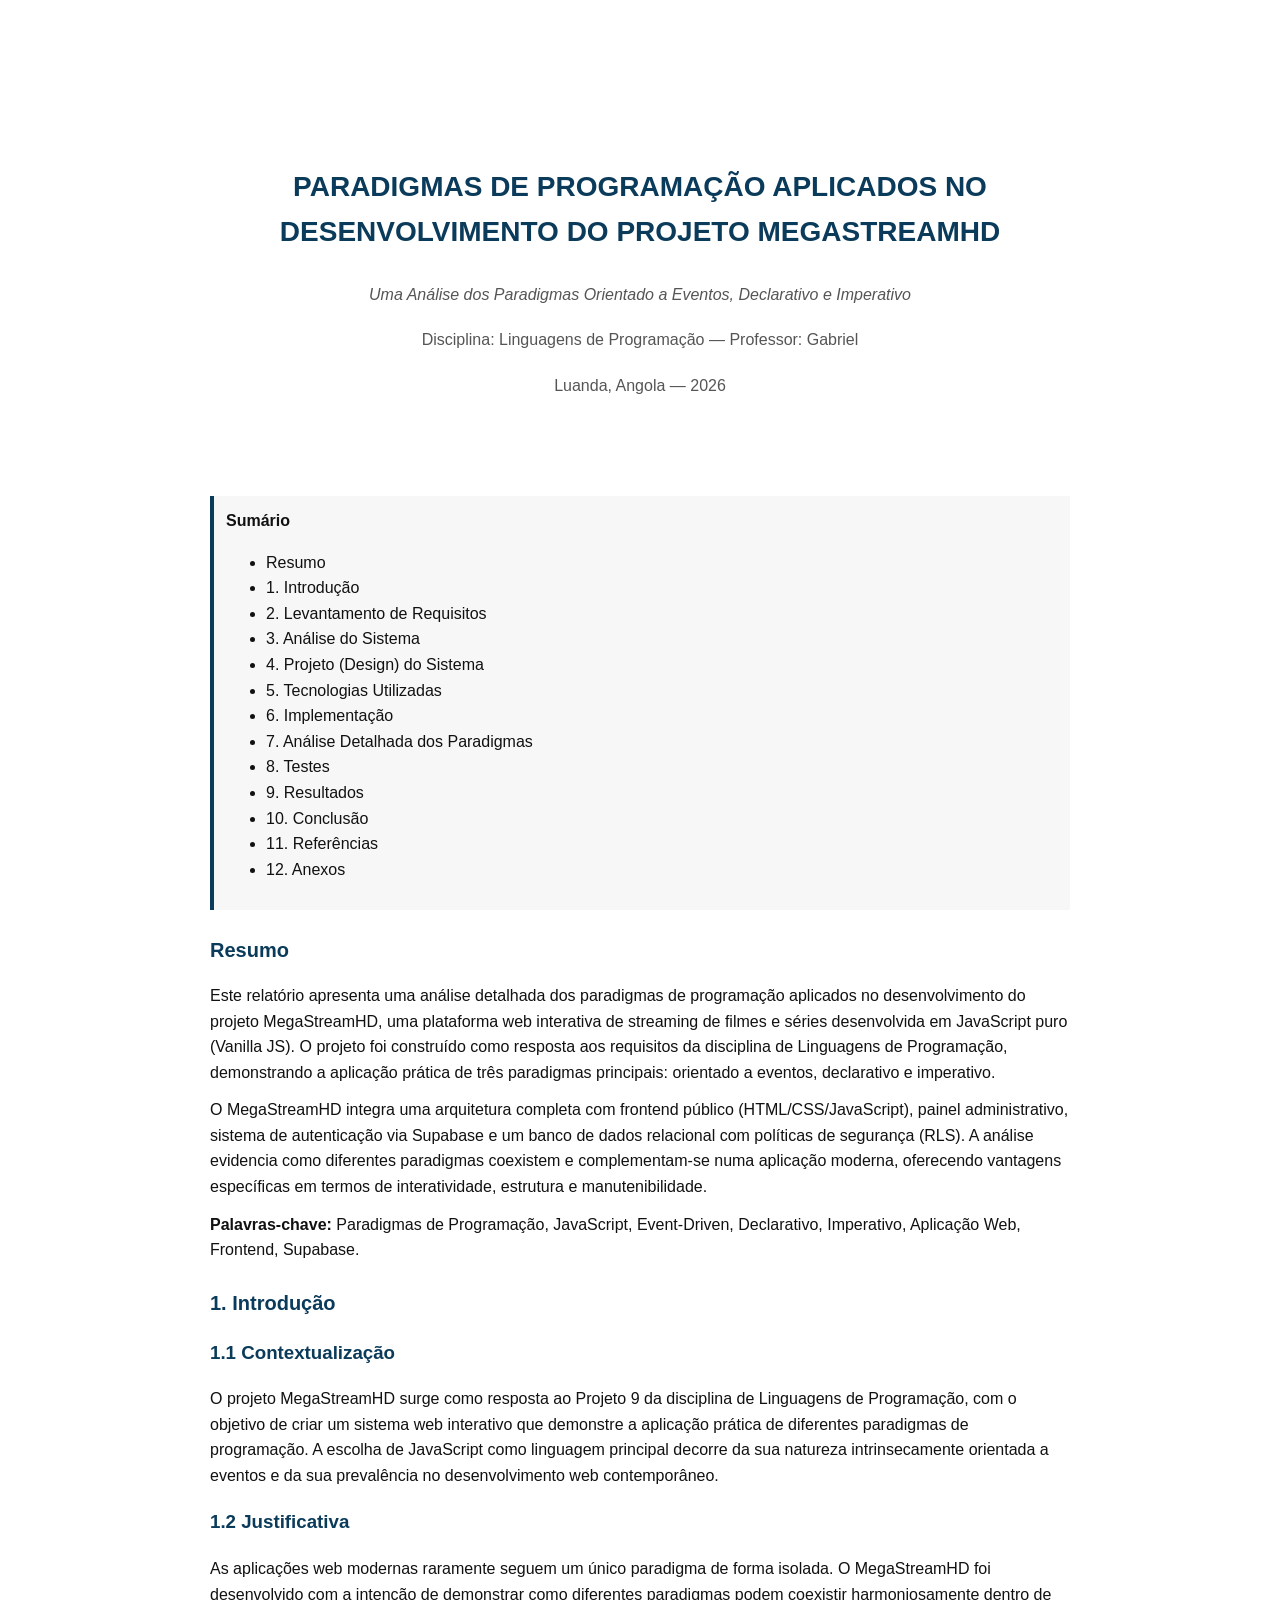
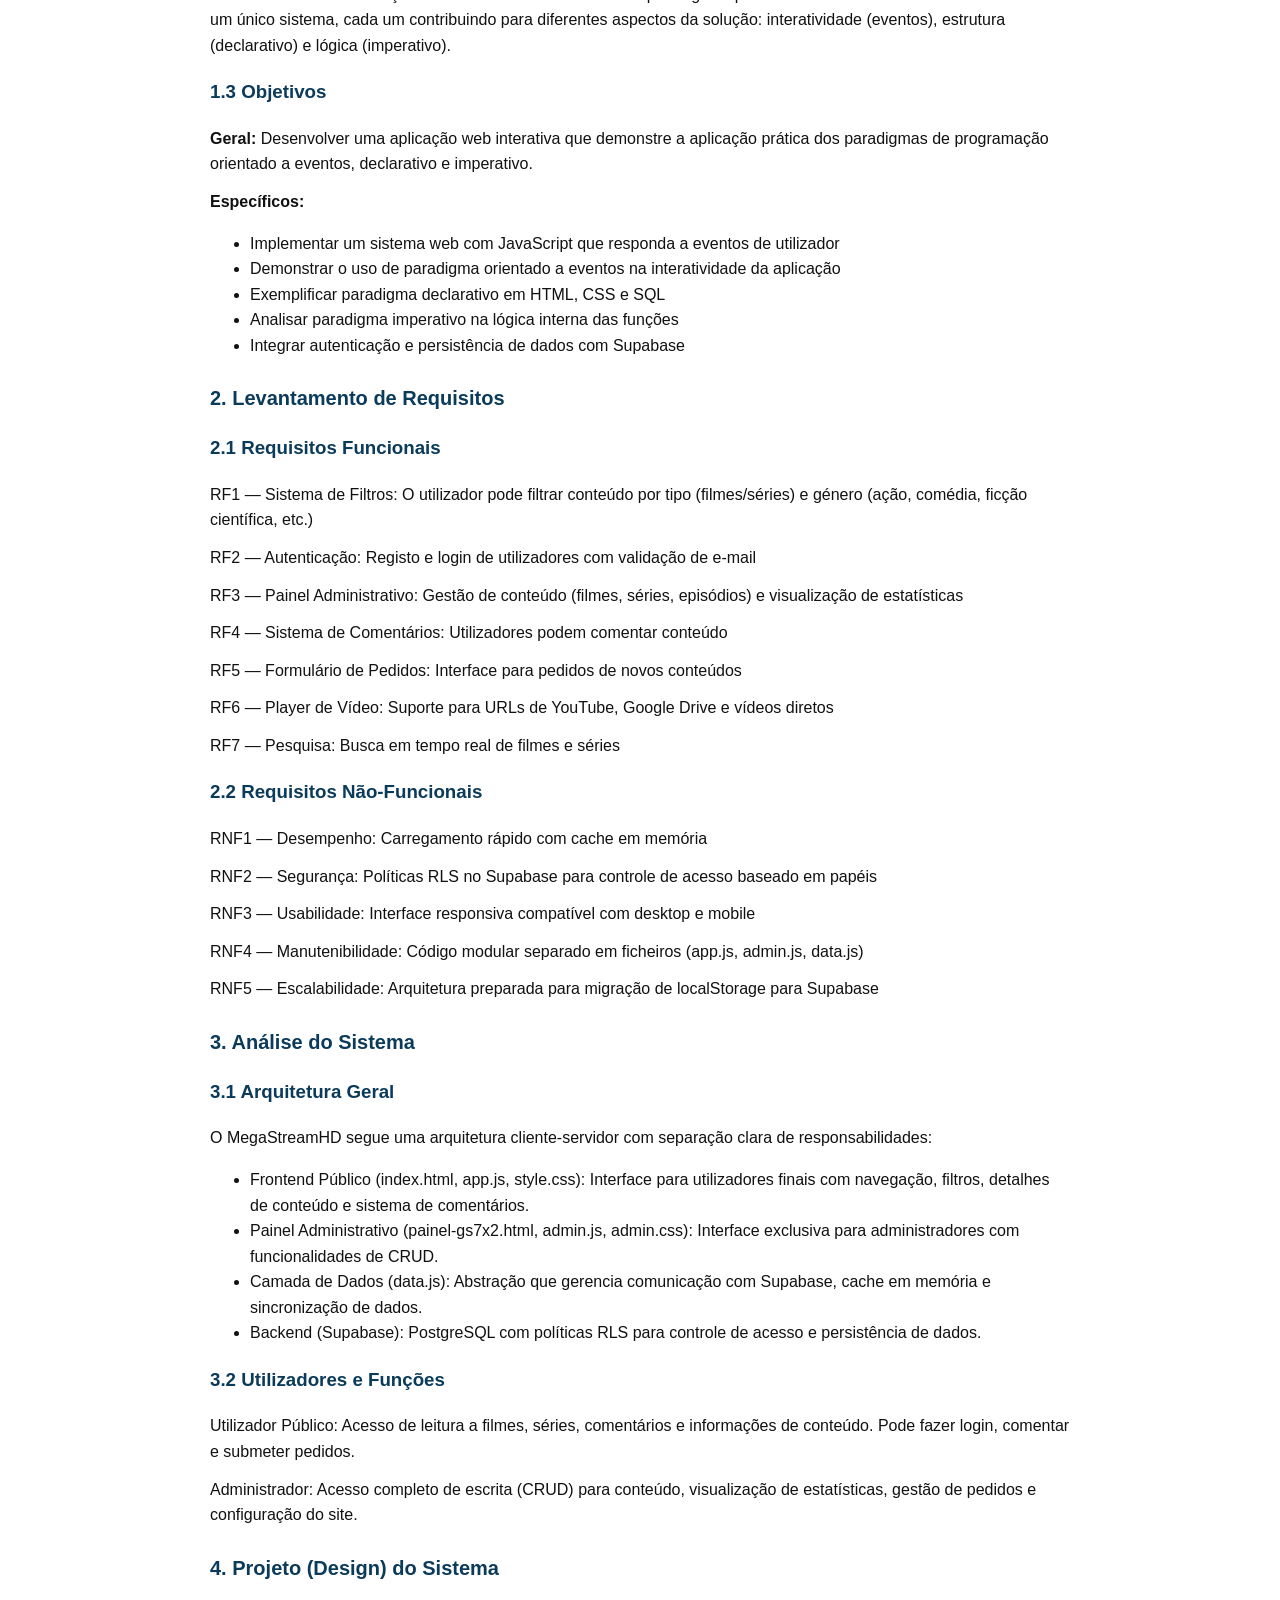
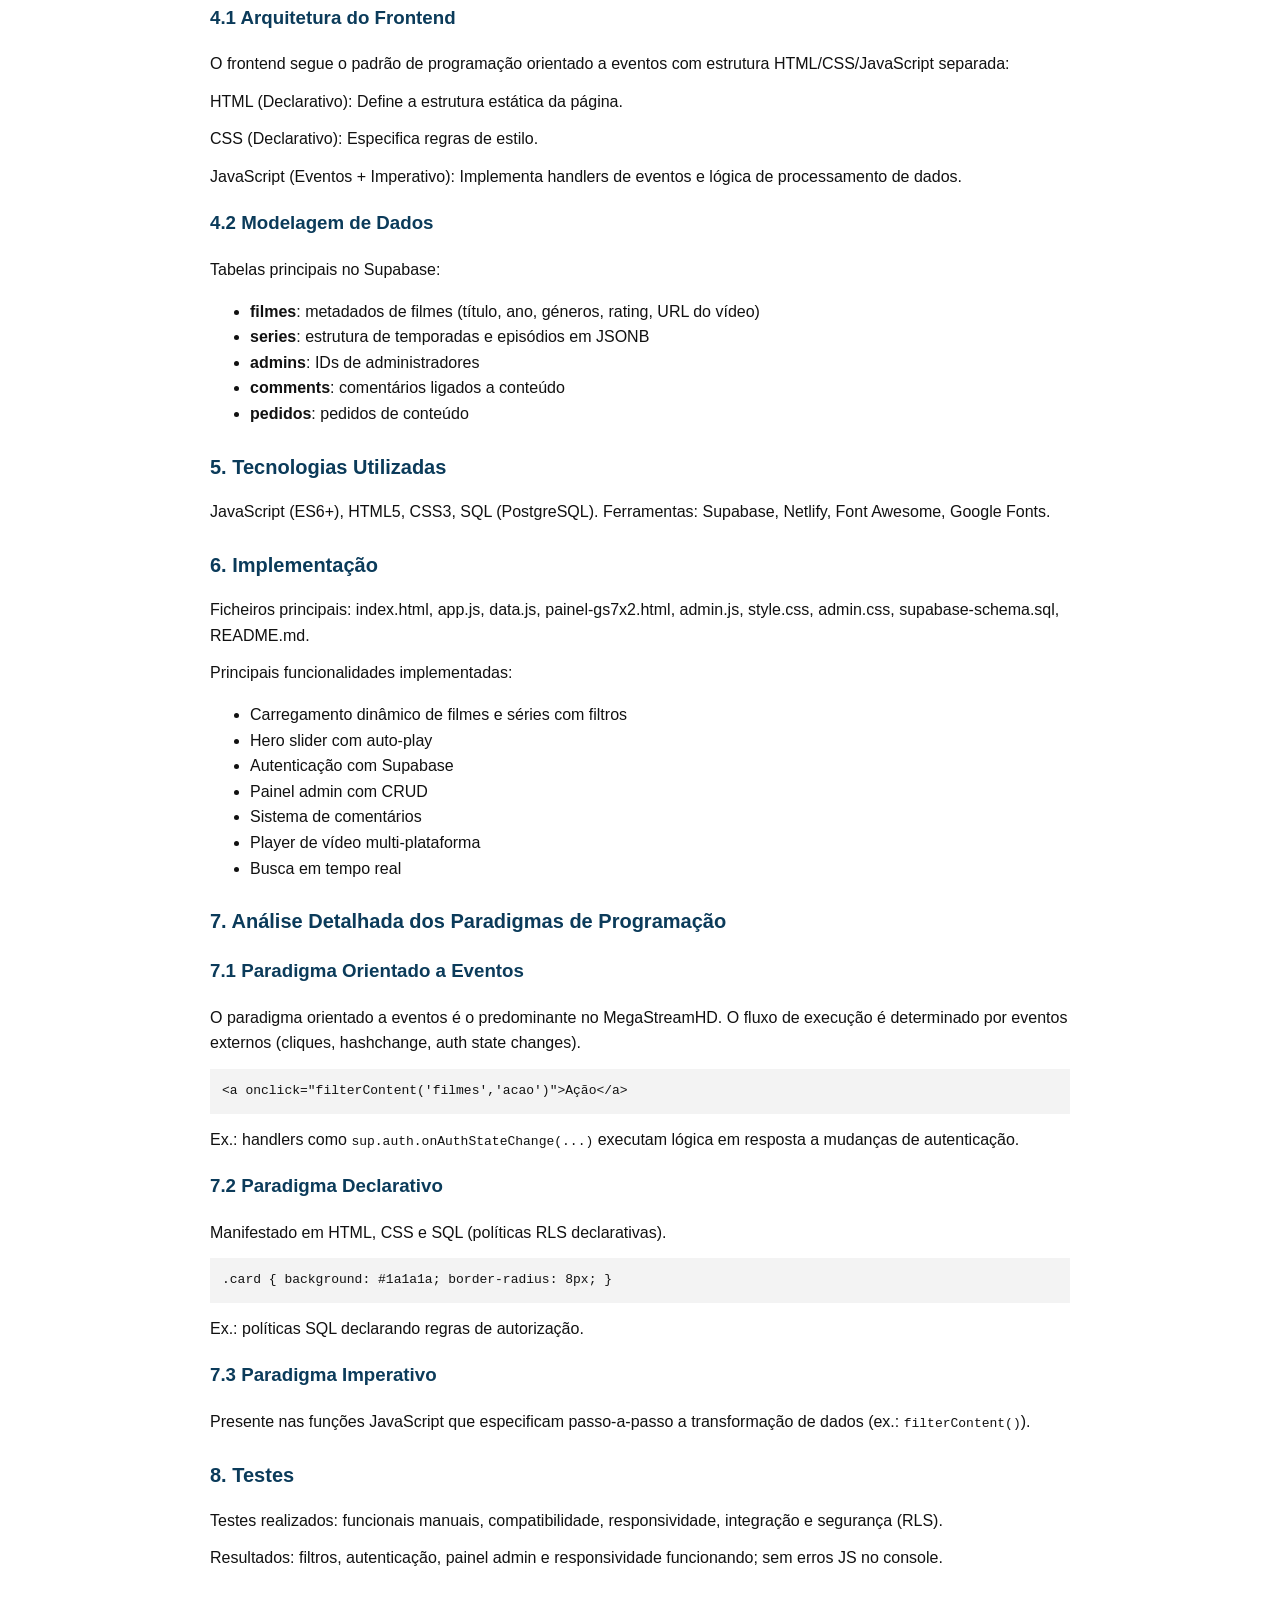
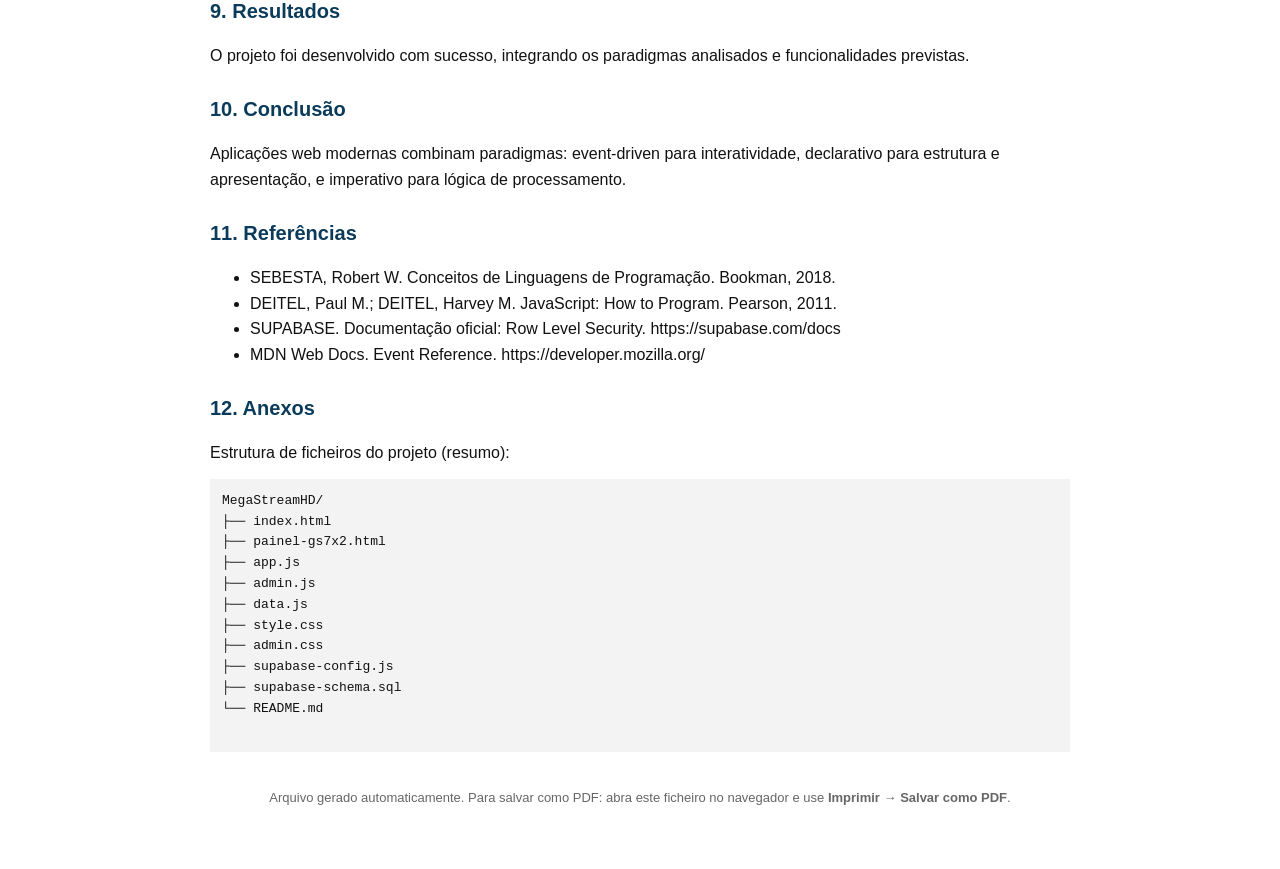
<file: Relatorio_Paradigmas_MegaStreamHD.html>
<!DOCTYPE html>
<html lang="pt-BR">
<head>
  <meta charset="utf-8">
  <meta name="viewport" content="width=device-width,initial-scale=1">
  <title>Relatório — Paradigmas aplicados no MegaStreamHD</title>
  <style>
    body{font-family:Inter,Segoe UI,Helvetica,Arial,sans-serif;max-width:860px;margin:36px auto;color:#111;line-height:1.6;padding:24px}
    h1,h2,h3{color:#0b3b5a}
    h1{font-size:28px;margin-top:36px}
    h2{font-size:20px;margin-top:24px}
    p{margin:12px 0}
    .cover{display:flex;flex-direction:column;align-items:center;justify-content:center;height:420px;text-align:center}
    .meta{color:#555;margin-top:8px}
    .toc{margin:16px 0;padding:12px;background:#f7f7f7;border-left:4px solid #0b3b5a}
    pre{background:#f3f3f3;padding:12px;overflow:auto}
    .footer{color:#666;font-size:13px;margin-top:36px;text-align:center}
  </style>
</head>
<body>
  <div class="cover">
    <h1>PARADIGMAS DE PROGRAMAÇÃO APLICADOS NO DESENVOLVIMENTO DO PROJETO MEGASTREAMHD</h1>
    <p class="meta"><em>Uma Análise dos Paradigmas Orientado a Eventos, Declarativo e Imperativo</em></p>
    <p class="meta">Disciplina: Linguagens de Programação — Professor: Gabriel</p>
    <p class="meta">Luanda, Angola — 2026</p>
  </div>

  <div class="toc">
    <strong>Sumário</strong>
    <ul>
      <li>Resumo</li>
      <li>1. Introdução</li>
      <li>2. Levantamento de Requisitos</li>
      <li>3. Análise do Sistema</li>
      <li>4. Projeto (Design) do Sistema</li>
      <li>5. Tecnologias Utilizadas</li>
      <li>6. Implementação</li>
      <li>7. Análise Detalhada dos Paradigmas</li>
      <li>8. Testes</li>
      <li>9. Resultados</li>
      <li>10. Conclusão</li>
      <li>11. Referências</li>
      <li>12. Anexos</li>
    </ul>
  </div>

  <h2>Resumo</h2>
  <p>Este relatório apresenta uma análise detalhada dos paradigmas de programação aplicados no desenvolvimento do projeto MegaStreamHD, uma plataforma web interativa de streaming de filmes e séries desenvolvida em JavaScript puro (Vanilla JS). O projeto foi construído como resposta aos requisitos da disciplina de Linguagens de Programação, demonstrando a aplicação prática de três paradigmas principais: orientado a eventos, declarativo e imperativo.</p>
  <p>O MegaStreamHD integra uma arquitetura completa com frontend público (HTML/CSS/JavaScript), painel administrativo, sistema de autenticação via Supabase e um banco de dados relacional com políticas de segurança (RLS). A análise evidencia como diferentes paradigmas coexistem e complementam-se numa aplicação moderna, oferecendo vantagens específicas em termos de interatividade, estrutura e manutenibilidade.</p>
  <p><strong>Palavras-chave:</strong> Paradigmas de Programação, JavaScript, Event-Driven, Declarativo, Imperativo, Aplicação Web, Frontend, Supabase.</p>

  <h2>1. Introdução</h2>
  <h3>1.1 Contextualização</h3>
  <p>O projeto MegaStreamHD surge como resposta ao Projeto 9 da disciplina de Linguagens de Programação, com o objetivo de criar um sistema web interativo que demonstre a aplicação prática de diferentes paradigmas de programação. A escolha de JavaScript como linguagem principal decorre da sua natureza intrinsecamente orientada a eventos e da sua prevalência no desenvolvimento web contemporâneo.</p>

  <h3>1.2 Justificativa</h3>
  <p>As aplicações web modernas raramente seguem um único paradigma de forma isolada. O MegaStreamHD foi desenvolvido com a intenção de demonstrar como diferentes paradigmas podem coexistir harmoniosamente dentro de um único sistema, cada um contribuindo para diferentes aspectos da solução: interatividade (eventos), estrutura (declarativo) e lógica (imperativo).</p>

  <h3>1.3 Objetivos</h3>
  <p><strong>Geral:</strong> Desenvolver uma aplicação web interativa que demonstre a aplicação prática dos paradigmas de programação orientado a eventos, declarativo e imperativo.</p>
  <p><strong>Específicos:</strong></p>
  <ul>
    <li>Implementar um sistema web com JavaScript que responda a eventos de utilizador</li>
    <li>Demonstrar o uso de paradigma orientado a eventos na interatividade da aplicação</li>
    <li>Exemplificar paradigma declarativo em HTML, CSS e SQL</li>
    <li>Analisar paradigma imperativo na lógica interna das funções</li>
    <li>Integrar autenticação e persistência de dados com Supabase</li>
  </ul>

  <h2>2. Levantamento de Requisitos</h2>
  <h3>2.1 Requisitos Funcionais</h3>
  <p>RF1 — Sistema de Filtros: O utilizador pode filtrar conteúdo por tipo (filmes/séries) e género (ação, comédia, ficção científica, etc.)</p>
  <p>RF2 — Autenticação: Registo e login de utilizadores com validação de e-mail</p>
  <p>RF3 — Painel Administrativo: Gestão de conteúdo (filmes, séries, episódios) e visualização de estatísticas</p>
  <p>RF4 — Sistema de Comentários: Utilizadores podem comentar conteúdo</p>
  <p>RF5 — Formulário de Pedidos: Interface para pedidos de novos conteúdos</p>
  <p>RF6 — Player de Vídeo: Suporte para URLs de YouTube, Google Drive e vídeos diretos</p>
  <p>RF7 — Pesquisa: Busca em tempo real de filmes e séries</p>

  <h3>2.2 Requisitos Não-Funcionais</h3>
  <p>RNF1 — Desempenho: Carregamento rápido com cache em memória</p>
  <p>RNF2 — Segurança: Políticas RLS no Supabase para controle de acesso baseado em papéis</p>
  <p>RNF3 — Usabilidade: Interface responsiva compatível com desktop e mobile</p>
  <p>RNF4 — Manutenibilidade: Código modular separado em ficheiros (app.js, admin.js, data.js)</p>
  <p>RNF5 — Escalabilidade: Arquitetura preparada para migração de localStorage para Supabase</p>

  <h2>3. Análise do Sistema</h2>
  <h3>3.1 Arquitetura Geral</h3>
  <p>O MegaStreamHD segue uma arquitetura cliente-servidor com separação clara de responsabilidades:</p>
  <ul>
    <li>Frontend Público (index.html, app.js, style.css): Interface para utilizadores finais com navegação, filtros, detalhes de conteúdo e sistema de comentários.</li>
    <li>Painel Administrativo (painel-gs7x2.html, admin.js, admin.css): Interface exclusiva para administradores com funcionalidades de CRUD.</li>
    <li>Camada de Dados (data.js): Abstração que gerencia comunicação com Supabase, cache em memória e sincronização de dados.</li>
    <li>Backend (Supabase): PostgreSQL com políticas RLS para controle de acesso e persistência de dados.</li>
  </ul>

  <h3>3.2 Utilizadores e Funções</h3>
  <p>Utilizador Público: Acesso de leitura a filmes, séries, comentários e informações de conteúdo. Pode fazer login, comentar e submeter pedidos.</p>
  <p>Administrador: Acesso completo de escrita (CRUD) para conteúdo, visualização de estatísticas, gestão de pedidos e configuração do site.</p>

  <h2>4. Projeto (Design) do Sistema</h2>
  <h3>4.1 Arquitetura do Frontend</h3>
  <p>O frontend segue o padrão de programação orientado a eventos com estrutura HTML/CSS/JavaScript separada:</p>
  <p>HTML (Declarativo): Define a estrutura estática da página.</p>
  <p>CSS (Declarativo): Especifica regras de estilo.</p>
  <p>JavaScript (Eventos + Imperativo): Implementa handlers de eventos e lógica de processamento de dados.</p>

  <h3>4.2 Modelagem de Dados</h3>
  <p>Tabelas principais no Supabase:</p>
  <ul>
    <li><strong>filmes</strong>: metadados de filmes (título, ano, géneros, rating, URL do vídeo)</li>
    <li><strong>series</strong>: estrutura de temporadas e episódios em JSONB</li>
    <li><strong>admins</strong>: IDs de administradores</li>
    <li><strong>comments</strong>: comentários ligados a conteúdo</li>
    <li><strong>pedidos</strong>: pedidos de conteúdo</li>
  </ul>

  <h2>5. Tecnologias Utilizadas</h2>
  <p>JavaScript (ES6+), HTML5, CSS3, SQL (PostgreSQL). Ferramentas: Supabase, Netlify, Font Awesome, Google Fonts.</p>

  <h2>6. Implementação</h2>
  <p>Ficheiros principais: index.html, app.js, data.js, painel-gs7x2.html, admin.js, style.css, admin.css, supabase-schema.sql, README.md.</p>
  <p>Principais funcionalidades implementadas:</p>
  <ul>
    <li>Carregamento dinâmico de filmes e séries com filtros</li>
    <li>Hero slider com auto-play</li>
    <li>Autenticação com Supabase</li>
    <li>Painel admin com CRUD</li>
    <li>Sistema de comentários</li>
    <li>Player de vídeo multi-plataforma</li>
    <li>Busca em tempo real</li>
  </ul>

  <h2>7. Análise Detalhada dos Paradigmas de Programação</h2>
  <h3>7.1 Paradigma Orientado a Eventos</h3>
  <p>O paradigma orientado a eventos é o predominante no MegaStreamHD. O fluxo de execução é determinado por eventos externos (cliques, hashchange, auth state changes).</p>
  <pre>&lt;a onclick="filterContent('filmes','acao')"&gt;Ação&lt;/a&gt;</pre>
  <p>Ex.: handlers como <code>sup.auth.onAuthStateChange(...)</code> executam lógica em resposta a mudanças de autenticação.</p>

  <h3>7.2 Paradigma Declarativo</h3>
  <p>Manifestado em HTML, CSS e SQL (políticas RLS declarativas).</p>
  <pre>.card { background: #1a1a1a; border-radius: 8px; }</pre>
  <p>Ex.: políticas SQL declarando regras de autorização.</p>

  <h3>7.3 Paradigma Imperativo</h3>
  <p>Presente nas funções JavaScript que especificam passo-a-passo a transformação de dados (ex.: <code>filterContent()</code>).</p>

  <h2>8. Testes</h2>
  <p>Testes realizados: funcionais manuais, compatibilidade, responsividade, integração e segurança (RLS).</p>
  <p>Resultados: filtros, autenticação, painel admin e responsividade funcionando; sem erros JS no console.</p>

  <h2>9. Resultados</h2>
  <p>O projeto foi desenvolvido com sucesso, integrando os paradigmas analisados e funcionalidades previstas.</p>

  <h2>10. Conclusão</h2>
  <p>Aplicações web modernas combinam paradigmas: event-driven para interatividade, declarativo para estrutura e apresentação, e imperativo para lógica de processamento.</p>

  <h2>11. Referências</h2>
  <ul>
    <li>SEBESTA, Robert W. Conceitos de Linguagens de Programação. Bookman, 2018.</li>
    <li>DEITEL, Paul M.; DEITEL, Harvey M. JavaScript: How to Program. Pearson, 2011.</li>
    <li>SUPABASE. Documentação oficial: Row Level Security. https://supabase.com/docs</li>
    <li>MDN Web Docs. Event Reference. https://developer.mozilla.org/</li>
  </ul>

  <h2>12. Anexos</h2>
  <p>Estrutura de ficheiros do projeto (resumo):</p>
  <pre>
MegaStreamHD/
├── index.html
├── painel-gs7x2.html
├── app.js
├── admin.js
├── data.js
├── style.css
├── admin.css
├── supabase-config.js
├── supabase-schema.sql
└── README.md
  </pre>

  <div class="footer">Arquivo gerado automaticamente. Para salvar como PDF: abra este ficheiro no navegador e use <strong>Imprimir → Salvar como PDF</strong>.</div>
</body>
</html>
</file>
